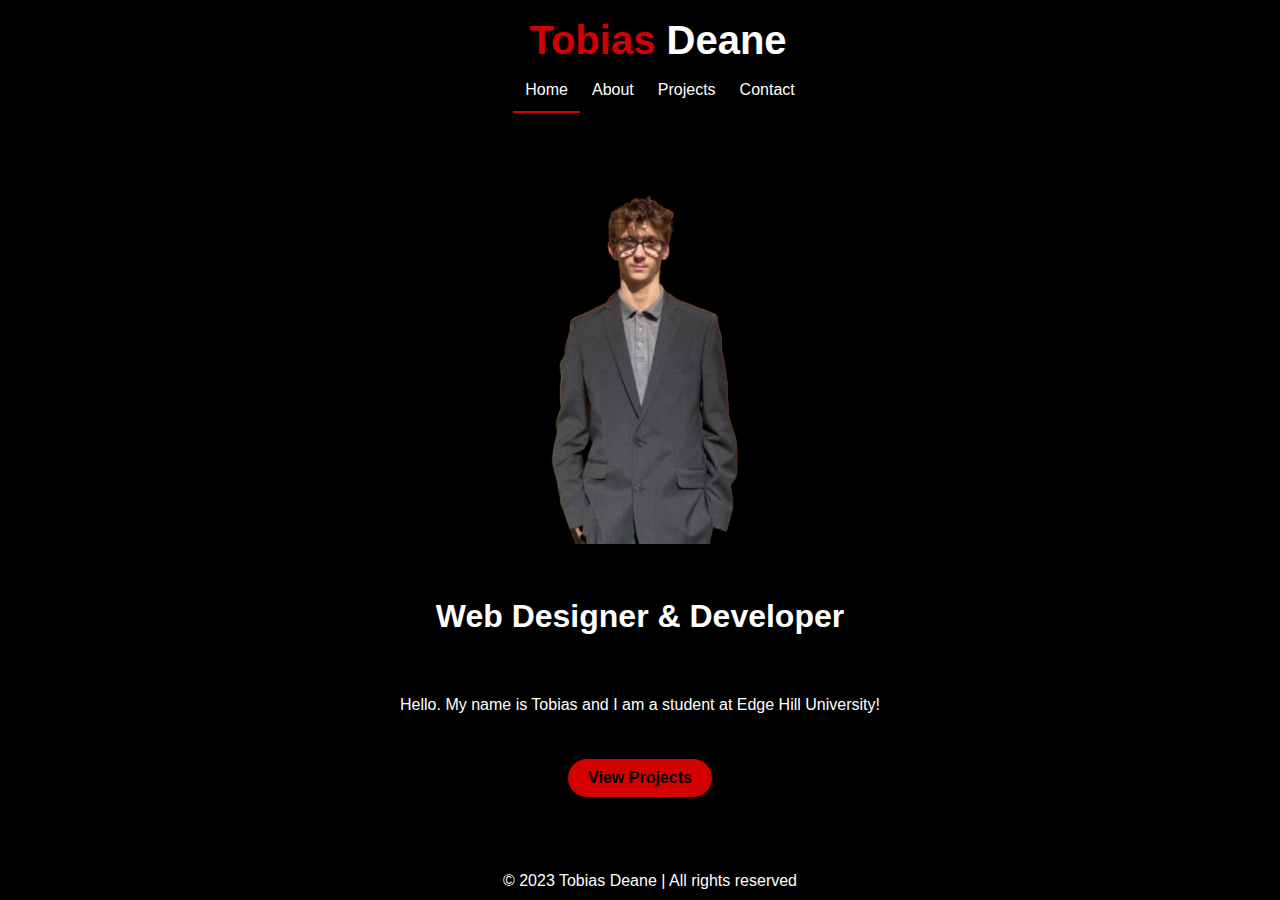
<file: index.html>
<!DOCTYPE html>
<html lang="en">
<head>
    <meta charset="UTF-8">
    <meta name="viewport" content="width=device-width, initial-scale=1.0">
    <title>Tobias Deane - Personal Portfolio</title>
    <link rel="stylesheet" href="style.css">
</head>
<body>
    <header class="header">
        <h1>Tobias <span class="white-text">Deane</span></h1>
    </header>
    <nav aria-label="Main Navigation">
        <ul class="nav-list">
            <li><a class="nav-link current-page" href="index.html" aria-current="page">Home</a></li>
            <li><a class="nav-link" href="about.html">About</a></li>
            <li><a class="nav-link" href="projects.html">Projects</a></li>
            <li><a class="nav-link" href="contact.html">Contact</a></li>
        </ul>
    </nav>
    <section class="landing" id="about">
        <img class="profile-image" src="Images/Portrate.png" alt="Tobias Deane">
        <h2 class="name">Web Designer & Developer</h2>
        <p class="title">Hello. My name is Tobias and I am a student at Edge Hill University!</p>
        <a class="btn" href="projects.html">View Projects</a>
    </section>
    <footer>
        <p>&copy; 2023 Tobias Deane | All rights reserved</p>
    </footer>
</body>
</html>
</file>
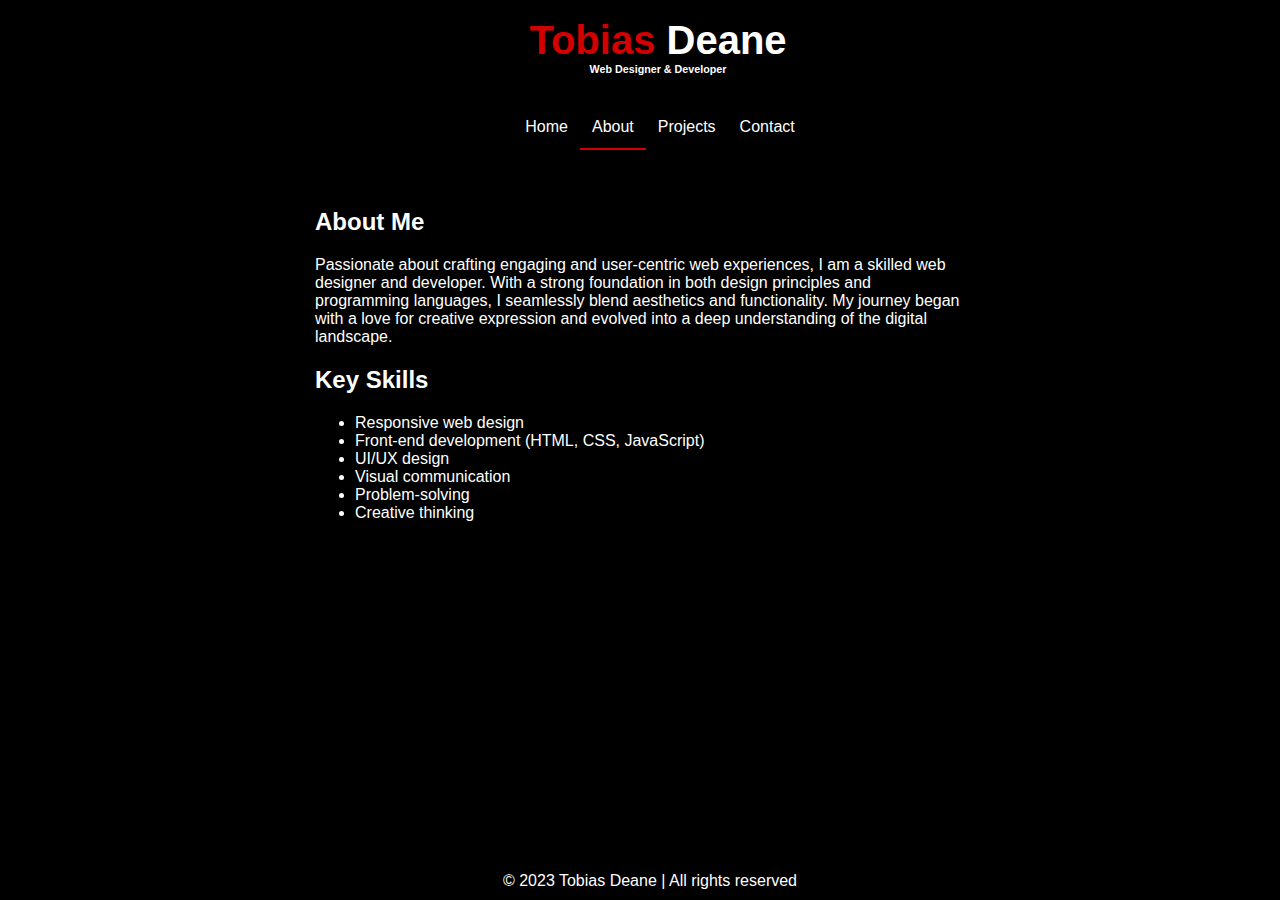
<file: about.html>
<!DOCTYPE html>
<html lang="en">
<head>
    <meta charset="UTF-8">
    <meta name="viewport" content="width=device-width, initial-scale=1.0">
    <title>About</title>
    <link rel="stylesheet" href="style.css">
</head>
<body>
    <header class="header">
        <h1>Tobias <span class="white-text">Deane</span></h1>
        <h6>Web Designer & Developer</h6>
    </header>
    <nav aria-label="Main Navigation">
        <ul class="nav-list">
            <li><a class="nav-link" href="index.html">Home</a></li>
            <li><a class="nav-link current-page" href="about.html" aria-current="page">About</a></li>
            <li><a class="nav-link" href="projects.html">Projects</a></li>
            <li><a class="nav-link" href="contact.html">Contact</a></li>
        </ul>
    </nav>
    <main class="container">
        <section class="content">
            <h2>About Me</h2>
            <p>Passionate about crafting engaging and user-centric web experiences, I am a skilled web designer and developer. With a strong foundation in both design principles and programming languages, I seamlessly blend aesthetics and functionality. My journey began with a love for creative expression and evolved into a deep understanding of the digital landscape.</p>
            <h2>Key Skills</h2>
            <ul aria-label="List of Key Skills">
                <li>Responsive web design</li>
                <li>Front-end development (HTML, CSS, JavaScript)</li>
                <li>UI/UX design</li>
                <li>Visual communication</li>
                <li>Problem-solving</li>
                <li>Creative thinking</li>
            </ul>
        </section>
    </main>
    <footer>
        <p>&copy; 2023 Tobias Deane | All rights reserved</p>
    </footer>
</body>
</html>
</file>
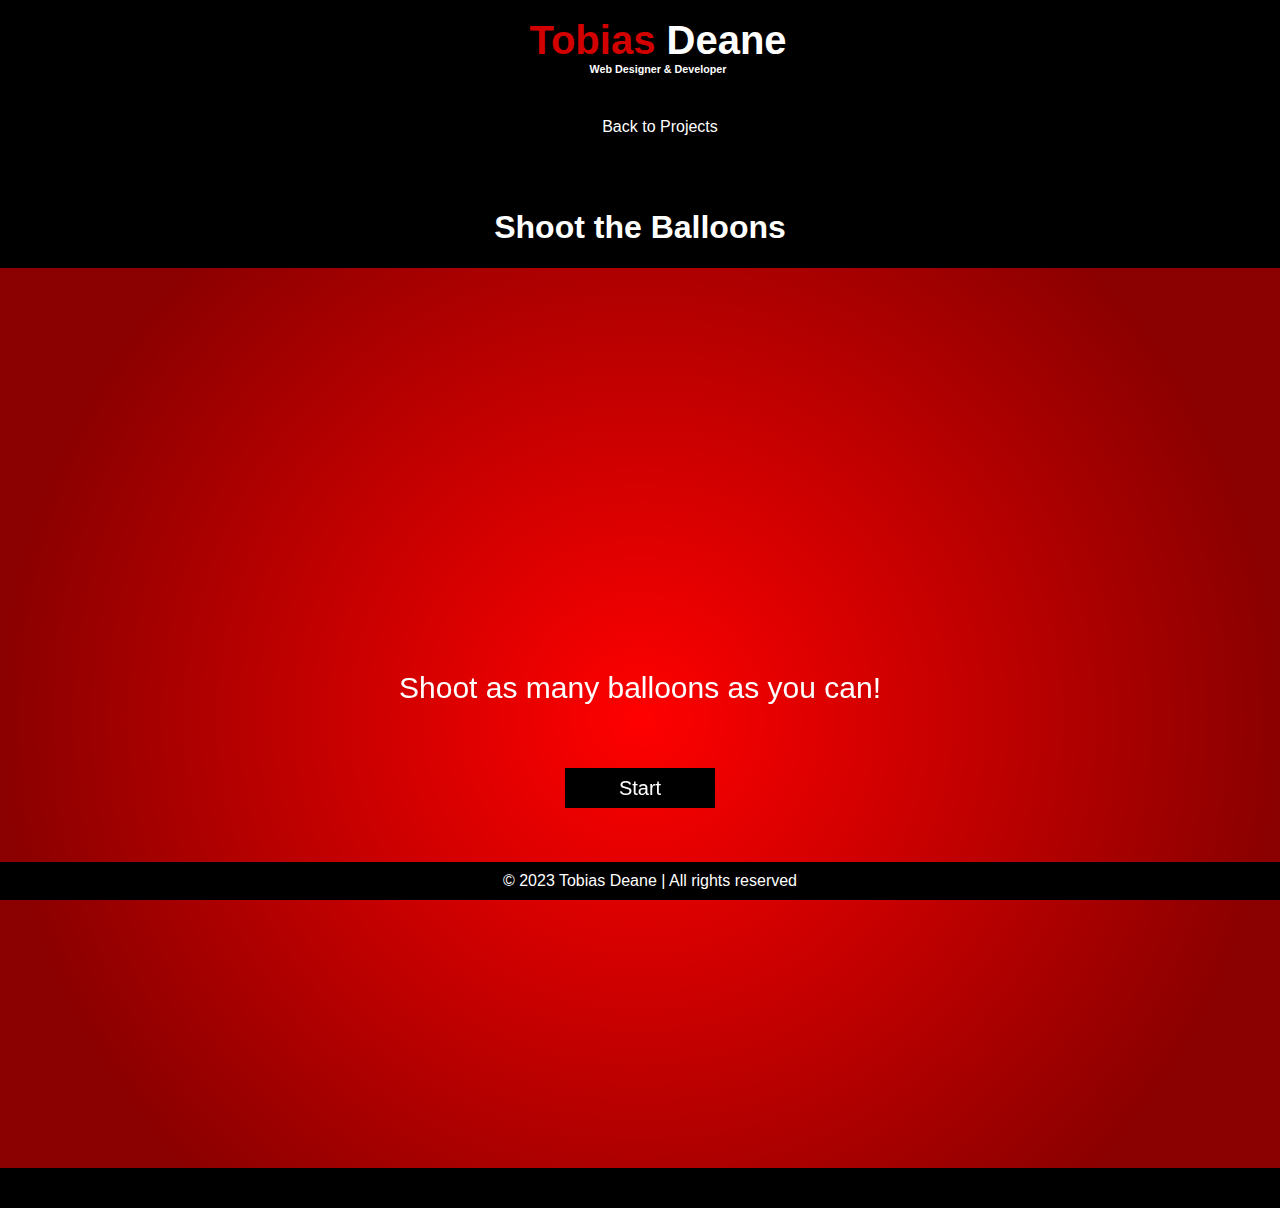
<file: BalloonShooter.html>
<!DOCTYPE html>
<html lang="en">
<head>
    <meta charset="UTF-8">
    <meta name="viewport" content="width=device-width, initial-scale=1.0">
    <title>Balloon Shooter Game</title>
    <link rel="stylesheet" href="style.css">
</head>
<body>
    <header class="header">
        <h1>Tobias <span class="white-text">Deane</span></h1>
        <h6>Web Designer & Developer</h6>
    </header>
    <nav aria-label="Main Navigation">
        <ul class="nav-list">
            <li><a class="nav-link" href="projects.html">Back to Projects</a></li>
        </ul>
    </nav>
    <main class="container">
        <h1 class="game">Shoot the Balloons</h1>
        <div class="canvas-container">
            <canvas id="game-canvas"></canvas>
        </div>
        <script src="BalloonShooter.js"></script>
    </main>
    <footer>
        <p>&copy; 2023 Tobias Deane | All rights reserved</p>
    </footer>
</body>
</html>
</file>
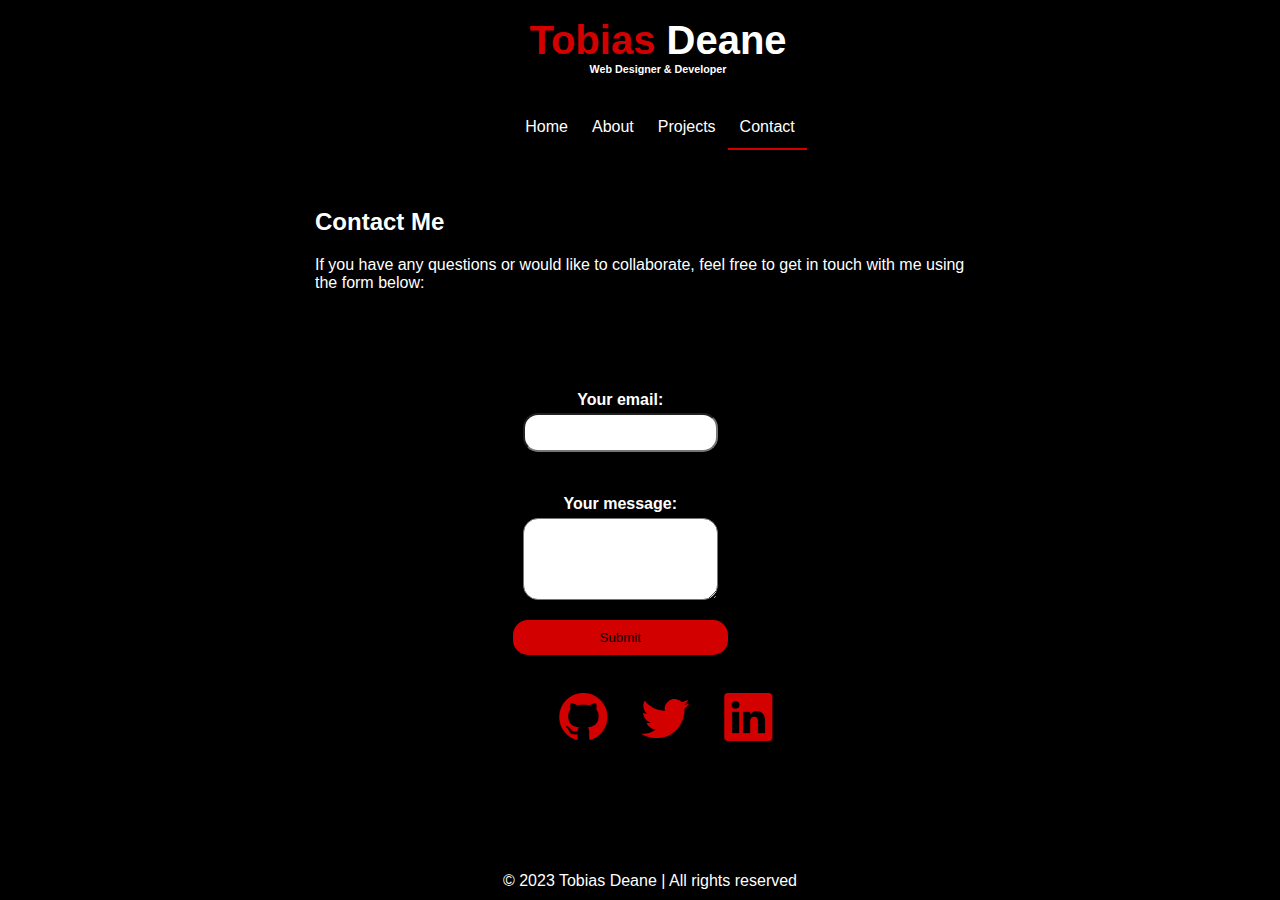
<file: contact.html>
<!DOCTYPE html>
<html lang="en">
<head>
    <meta charset="UTF-8">
    <meta name="viewport" content="width=device-width, initial-scale=1.0">
    <title>Contact</title>
    <link rel="stylesheet" href="style.css">
    <link href="https://cdn.jsdelivr.net/npm/bootstrap-icons/font/bootstrap-icons.css" rel="stylesheet">
</head>
<body>
    <header class="header">
        <h1>Tobias <span class="white-text">Deane</span></h1>
        <h6>Web Designer & Developer</h6>
    </header>
    <nav aria-label="Main Navigation">
        <ul class="nav-list">
            <li><a class="nav-link" href="index.html">Home</a></li>
            <li><a class="nav-link" href="about.html">About</a></li>
            <li><a class="nav-link" href="projects.html">Projects</a></li>
            <li><a class="nav-link current-page" href="contact.html">Contact</a></li>
        </ul>
    </nav>
    <main class="container">
        <section class="contact-section">
            <h2>Contact Me</h2>
            <p>If you have any questions or would like to collaborate, feel free to get in touch with me using the form below:</p>
            <form action="https://formspree.io/f/xeqbgdnw" method="post" class="contact-form">
                <label for="email">Your email:</label>
                <input type="email" id="email" name="email" required>
                <label for="message">Your message:</label>
                <textarea id="message" name="message" rows="4" required></textarea>
                <button type="submit">Submit</button>
            </form>
            <ul class="social-icons" aria-label="Social Media Links">
                <li><a href="https://github.com/DZNpepper/" target="_blank"><i class="bi bi-github"></i></a></li>
                <li><a href="https://twitter.com/tobias_deane" target="_blank"><i class="bi bi-twitter"></i></a></li>
                <li><a href="https://www.linkedin.com/in/tobydeane101/" target="_blank"><i class="bi bi-linkedin"></i></a></li>
            </ul>
        </section>
    </main>
    <footer>
        <p>&copy; 2023 Tobias Deane | All rights reserved</p>
    </footer>
</body>
</html>
</file>
<file: style.css>
/* Reset and general styles */
body {
    font-family: Arial, sans-serif;
    margin: 0;
    padding: 0;
    background-color: black;
    color: white;
    display: flex;
    flex-direction: column;
    min-height: 100vh;
}

/* Header styles */
.header {
    padding: 2vh;
    width: 100%;
    display: flex; 
    align-items: center;
    flex-direction: column;
}
.header h1 {
    margin: 0;
    font-size: 2.5rem;
    color: rgb(211, 0, 0); 
}
.header h6 {
    margin-top: 0vh;
}
.header .white-text {
    color: #fff;
}

/* Navigation styles */
.nav-list {
    list-style: none;
    display: flex;
    justify-content: center;
    margin-top: 0vh;
}
.nav-list li {
    margin: 0;
}
.nav-link {
    color: white;
    text-decoration: none;
    position: relative;
    padding: 13px 12px;
    transition: background-color 0.3s ease;
}
.nav-link::before {
    content: '';
    position: absolute;
    left: 0;
    bottom: -2px;
    width: 0;
    height: 2px;
    background-color: rgb(211, 0, 0);
    transition: width 0.3s ease;
}
.nav-link:hover::before {
    width: 100%;
}
.nav-link.current-page::before {
    content: '';
    position: absolute;
    left: 0;
    bottom: -2px;
    width: 100%;
    height: 2px;
    background-color: rgb(211, 0, 0);
    transition: width 0.3s ease;
}

/* Container styles */
.container {
    padding: 4vh 35vh;
    display: flex;
    flex-direction: column;
    align-items: center;
    justify-content: center;
}

/* Landing section styles */
.landing {
    position: relative;
    display: flex;
    flex-direction: column;
    align-items: center;
    text-align: center;
    padding: 20px;
}
.profile-image {
    max-width: 22vh;
    margin-top: 6vh;
    margin-bottom: 3vh;
}
.name {
    font-size: 2rem;
    margin-bottom: 5vh;
    color: white; 
}
.name .white-text {
    color: white;
}
.title {
    font-size: 1rem;
    margin-bottom: 5vh;
    color: white; 
}
.btn {
    background-color: rgb(211, 0, 0); 
    padding: 10px 20px;
    border: none;
    border-radius: 20px;
    text-decoration: none;
    font-weight: bold;
    transition: background-color 0.3s ease;
    color: rgb(0, 0, 0);
}
.btn:hover {
    background-color: rgb(211, 0, 0); 
}

/* Footer styles */
footer {
    text-align: center;
    padding: 10px;
    width: 100%;
    position: fixed;
    bottom: 0;
    background-color: #000000;
    display: flex;
    justify-content: center;
    align-items: center;
}
footer p {
    margin-left: 2vh;
    color: white;
    margin: 0;
}

/* Social media icon styles */
.social-icons {
    list-style: none;
    padding: 0;
    margin: 0;
    margin-top: 4vh;
    margin-left: 36%;
}
.social-icons li {
    display: inline;
    margin-right: 10px; 
}
.social-icons a {
    display: inline-block;
    margin: 0 10px;
}
.social-icons .bi {
    color:rgb(211, 0, 0); 
    font-size: 3rem;
}

/* Form styles */
form {
    max-width: 33%; 
    margin-top: 11vh;
    margin-left: 22vh;
    text-align: center;
}
form label {
    display: block;
    margin-bottom: 0.5vh;
    margin-top: 3vh;
    font-weight: bold;
}
input, textarea {
    width: calc(100% - 20px);
    margin-bottom: 1rem;
    border-radius: 15px;
    padding: 10px;
    box-sizing: border-box;
}
button {
    width: 100%;
    background-color: rgb(211, 0, 0);
    color: #000000;
    padding: 10px;
    border: none;
    border-radius: 15px;
    cursor: pointer;
}

/* Project styles */
.project {
    border: 1px solid #ccc;
    border-radius: 41px;
    padding: 3vh;
    width: 75%;
    margin: 6vh 20vh;
    margin-top: 3vh;
}
.project h2 {
    margin-left: 30vh;
    margin-bottom: 5vh;
}
.project h3 {
    color: red;
}
.project-content {
    text-align: center;
}
.project-content a {
    text-decoration: none;
    color: rgb(255, 0, 0);
    font-size: 5vh;
    transition: color 0.3s ease;
}
.project-content a:hover,
.project-content a:active {
    text-decoration: underline;
    color: red;
}

.game-description ul {
    list-style: none; 
    padding: 0;
}

.game-description li {
    margin-bottom: 0.5rem;
    line-height: 1.5;
}

.section-title {
    font-size: 2rem;
    color: rgb(243, 243, 243);
    margin-top: 3vh;
}

/* Media query for smaller screens */
@media (max-width: 768px) {
    body {
        align-items: center;
        overflow-x: hidden;
    }
    .header {
        text-align: center;
    }
    nav {
        margin-left: -4vh;
    }
    .nav-list {
        justify-content: center;
        margin-top: 3vh;
    }

    .landing {
        text-align: center;
        padding: 20px;
        margin-top: 3vh;
    }
    .container {
    width: 80%;
    }
    
    .name {
        font-size: 1.5rem;
        margin-bottom: 3vh;
    }

    .title {
        font-size: 1rem;
        margin-bottom: 3vh;
    }

    .btn {
        width: 70%;
    }

    footer {
        position: relative;
        margin-top: 3vh;
    }

    .social-icons {
        margin: 2vh 2vh;
        text-align: center;
    }

    form {
        max-width: 90%; 
        margin-top: 5vh;
        margin-left: 5%;
    }

    .project {
        padding: 2vh;
        width: 95%;
    }

    .project h2 {
        margin-left: 0;
        margin-bottom: 3vh;
    }

    .section-title {
        margin-top: 3vh;
    }
}
</file>
